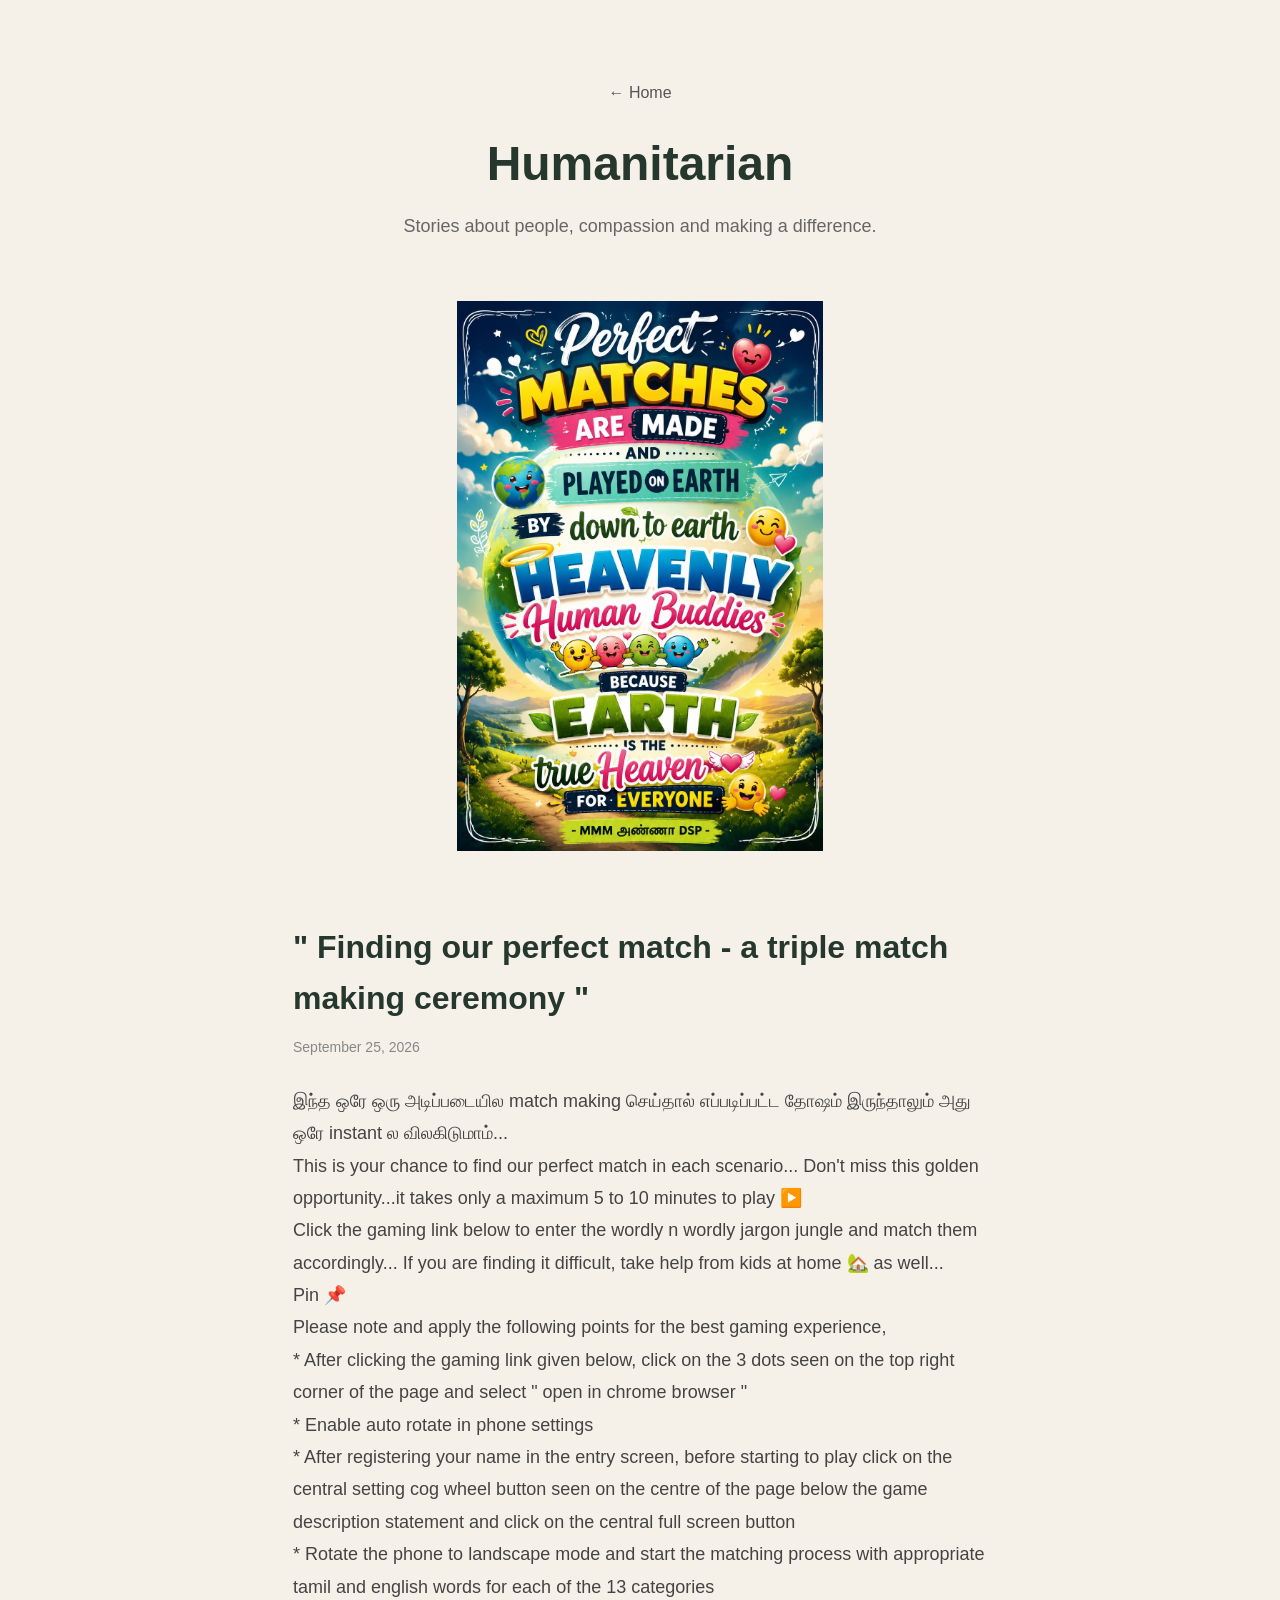
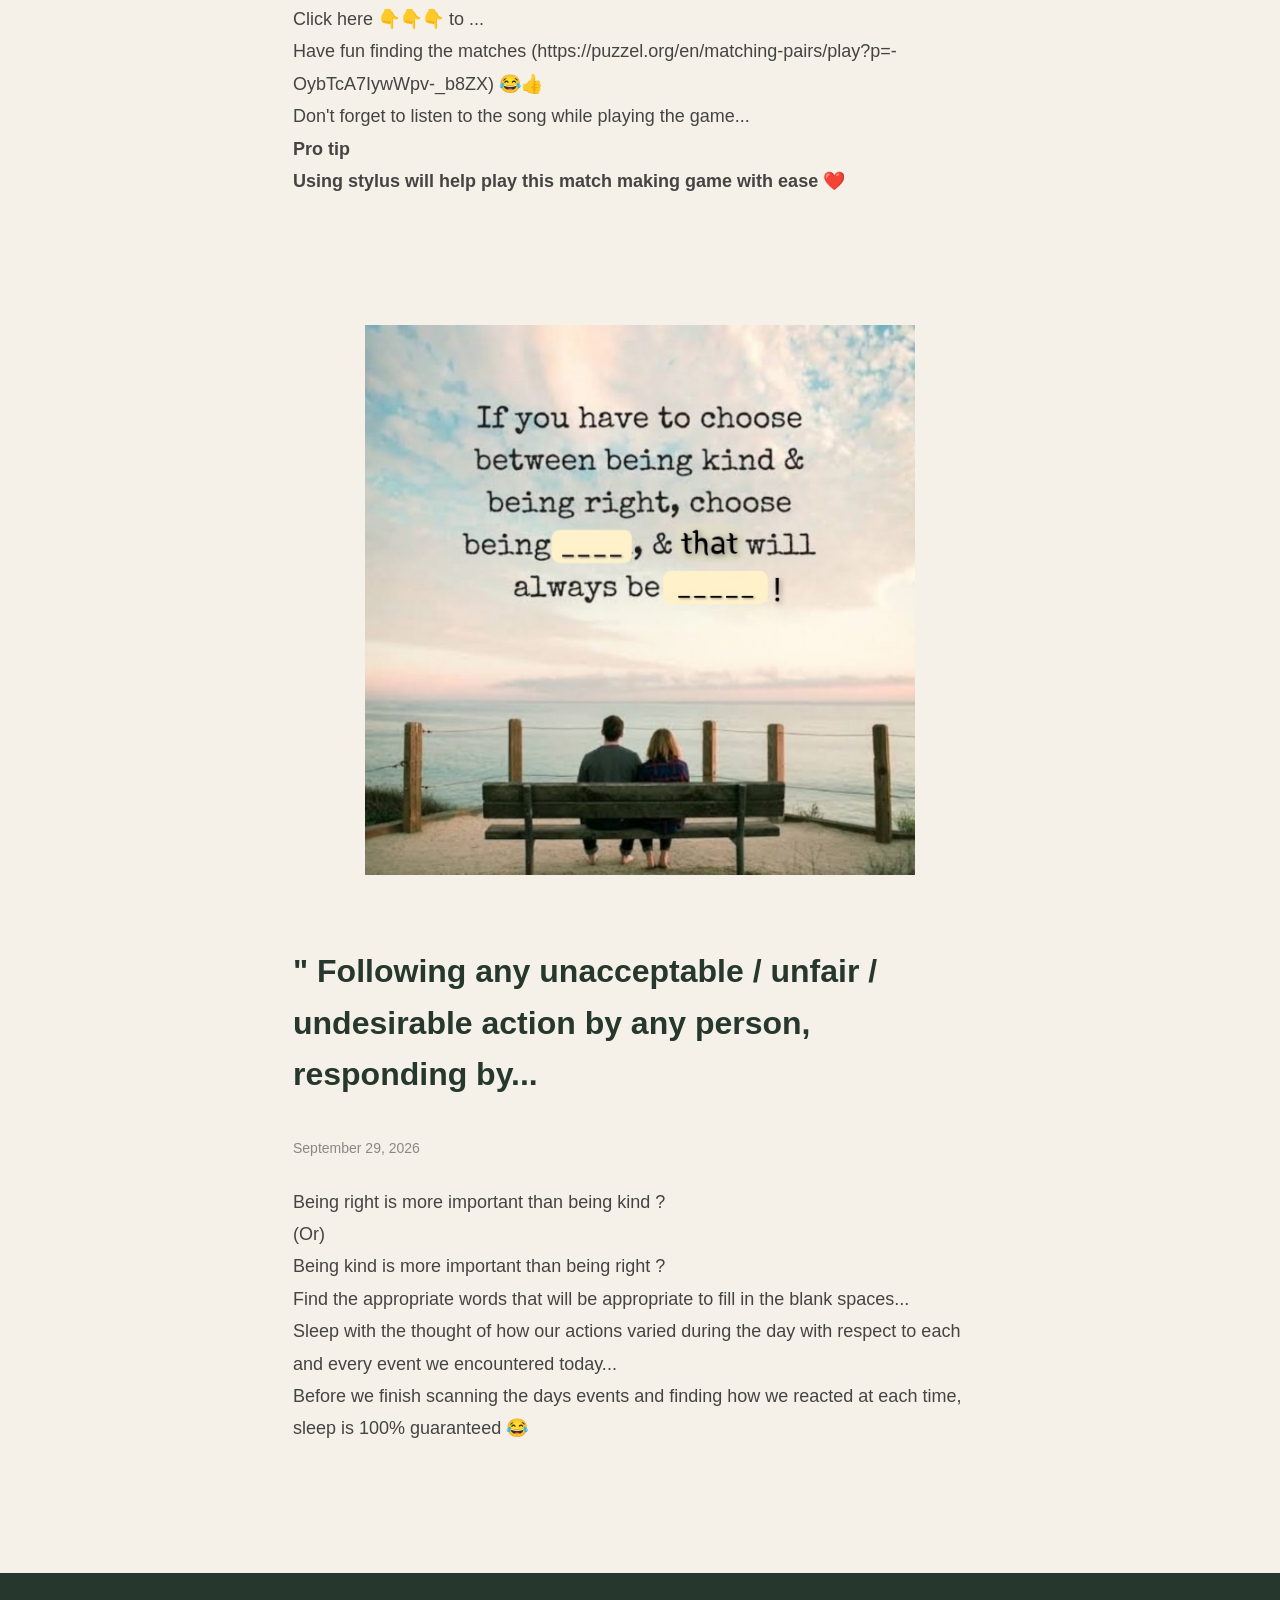
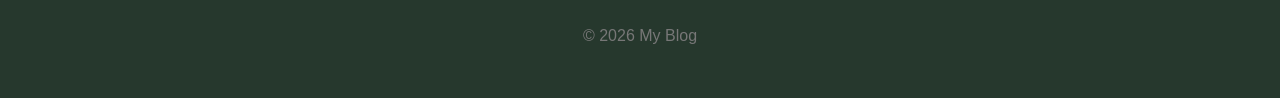
<file: humanitarian.html>
<!DOCTYPE html>
<html lang="en">
<head>
    <meta charset="UTF-8">
    <meta name="viewport" content="width=device-width, initial-scale=1.0">

    <title>Humanitarian | My Blog</title>

    <link rel="stylesheet" href="style.css">
</head>

<body>

    <header class="blog-header">

        <a href="index.html" class="back-home">← Home</a>

        <h1>Humanitarian</h1>

        <p>Stories about people, compassion and making a difference.</p>

    </header>


    <main class="blog-container">

        <article class="blog-post">
        

            <img src="humanitarian1.jpg" 
     alt="Humanitarian work"
     style="display:block; width:auto; height:auto;margin:0 auto 35px auto;">

            <div class="blog-content">

                <h2>" Finding our perfect match - a triple match making ceremony "</h2>

                <p class="date">September 25, 2026</p>

                <p>
                  

இந்த ஒரே ஒரு அடிப்படையில match making செய்தால் எப்படிப்பட்ட தோஷம் இருந்தாலும் அது ஒரே instant ல விலகிடுமாம்... <br>

This is your chance to find our perfect match in each scenario... Don't miss this golden opportunity...it takes only a maximum 5 to 10 minutes to play ▶️ <br>

Click the gaming link below to enter the wordly n wordly jargon jungle and match them accordingly...
If you are finding it difficult, take help from kids at home 🏡 as well...<br>

Pin 📌<br> 
Please note and apply the following points for the best gaming experience,<br>
* After clicking the gaming link given below, click on the 3 dots seen on the top right corner of the page and select " open in chrome browser "<br>
* Enable auto rotate in phone settings<br>
* After registering your name in the entry screen, before starting to play click on the central setting cog wheel button seen on the centre of the page below the game description statement and click on the central full screen button<br>
* Rotate the phone to landscape mode and start the matching process with appropriate tamil and english words for each of the 13 categories<br>

Click here 👇👇👇 to ... <br>
Have fun finding the matches (https://puzzel.org/en/matching-pairs/play?p=-OybTcA7IywWpv-_b8ZX) 😂👍<br>

Don't forget to listen to the song while playing the game...<br>
<b>Pro tip</b><br>
<b>Using stylus will help play this match making game with ease ❤️</b><br>
                </p>

            

            </div>

        </article>


        <article class="blog-post">
            <img src="humanitarian2.jpg" 
     alt="Humanitarian work"
     style="display:block; width:auto; height:auto;margin:0 auto 35px auto;">

            <div class="blog-content">

                <h2><b>" Following any unacceptable / unfair / undesirable action by any person, responding by...</h2></b><br>

                <p class="date">September 29, 2026</p>

                <p>
                    Being right is more important than being kind ?<br>
                    (Or)<br>
Being kind is more important than being right ?<br>
                </p>
                <p>Find the appropriate words that will be appropriate to fill in the blank spaces... <br>
                    Sleep with the thought of how our actions varied during the day with respect to each and every event we encountered today... <br>
                    Before we finish scanning the days events and finding how we reacted at each time, sleep is 100% guaranteed 😂</p>

            </div>

        </article>

    </main>


    <footer>
        <p>© 2026 My Blog</p>
    </footer>

</body>
</html>
</file>
<file: style.css>
/* =====================================
   GENERAL
===================================== */

* {
    margin: 0;
    padding: 0;
    box-sizing: border-box;
}


body {
    font-family: Arial, sans-serif;

    background: #f5f1e8;

    color: #26382d;

    line-height: 1.6;
}


a {
    text-decoration: none;

    color: inherit;
}



/* =====================================
   HEADER
===================================== */

.site-header {

    display: flex;

    align-items: center;

    justify-content: space-between;

    padding: 20px 6%;

    background: #f5f1e8;

    border-bottom: 1px solid #ddd7c9;

    position: sticky;

    top: 0;

    z-index: 1000;
}


.logo {

    font-size: 22px;

    font-weight: bold;

    white-space: nowrap;
}


nav {

    display: flex;

    gap: 25px;
}


nav a {

    font-size: 15px;

    transition: 0.3s;
}


nav a:hover {

    opacity: 0.6;
}


.social-links {

    display: flex;

    gap: 10px;
}


.social-links a {

    width: 32px;

    height: 32px;

    border-radius: 50%;

    display: flex;

    align-items: center;

    justify-content: center;

    background: #dfe7dc;

    font-size: 14px;

    transition: 0.3s;
}


.social-links a:hover {

    transform: translateY(-3px);
}



/* =====================================
   MOBILE MENU BUTTON
===================================== */

.menu-button {

    display: none;

    border: none;

    background: none;

    font-size: 25px;

    cursor: pointer;
}



/* =====================================
   HERO
===================================== */

.hero {

    min-height: 75vh;

    display: flex;

    justify-content: center;

    align-items: center;

    text-align: center;

    padding: 80px 20px;

    background:
        linear-gradient(
            rgba(245,241,232,0.75),
            rgba(245,241,232,0.75)
        ),
        url("images/hero.jpg");

    background-size: cover;

    background-position: center;
}


.hero-content {

    max-width: 800px;
}


.eyebrow {

    font-size: 12px;

    letter-spacing: 3px;

    margin-bottom: 20px;

    font-weight: bold;
}


.hero h1 {

    font-size: clamp(50px, 8vw, 90px);

    line-height: 1.05;

    margin-bottom: 30px;

    font-family: Georgia, serif;
}


.hero-text {

    max-width: 650px;

    margin: auto;

    font-size: 19px;

    margin-bottom: 35px;
}



/* =====================================
   BUTTON
===================================== */

.primary-button {

    display: inline-block;

    padding: 14px 30px;

    border-radius: 30px;

    background: #506b52;

    color: white;

    transition: 0.3s;
}


.primary-button:hover {

    transform: translateY(-3px);
}



/* =====================================
   EXPLORE
===================================== */

.explore {

    padding: 100px 6%;
}


.section-heading {

    text-align: center;

    margin-bottom: 50px;
}


.section-heading h2 {

    font-family: Georgia, serif;

    font-size: 45px;
}



/* =====================================
   CARDS
===================================== */

.cards {

    display: grid;

    grid-template-columns: repeat(4, 1fr);

    gap: 25px;
}


.card {

    background: #fffdf7;

    padding: 40px 30px;

    border-radius: 20px;

    transition: 0.3s;

    border: 1px solid #e5dfd2;
}


.card:hover {

    transform: translateY(-8px);
}


.card-icon {

    font-size: 42px;

    margin-bottom: 15px;
}


.card h3 {

    font-family: Georgia, serif;

    font-size: 27px;

    margin-bottom: 15px;
}


.card p {

    font-size: 15px;
}



/* =====================================
   QUOTE
===================================== */

.quote-section {

    padding: 100px 20px;

    text-align: center;

    background: #dfe7dc;
}


.quote {

    max-width: 800px;

    margin: auto;

    font-family: Georgia, serif;

    font-size: 35px;

    font-style: italic;

}



/* =====================================
   FOOTER
===================================== */

footer {

    text-align: center;

    padding: 60px 20px;

    background: #26382d;

    color: white;
}


footer h3 {

    font-family: Georgia, serif;

    font-size: 25px;

    margin-bottom: 10px;
}


.footer-social {

    display: flex;

    justify-content: center;

    gap: 25px;

    margin: 25px 0;
}


.footer-social a:hover {

    text-decoration: underline;
}


.copyright {

    font-size: 13px;

    opacity: 0.7;
}



/* =====================================
   MOBILE
===================================== */

@media (max-width: 900px) {

    .site-header {

        flex-wrap: wrap;
    }


    .menu-button {

        display: block;
    }


    nav {

        display: none;

        width: 100%;

        flex-direction: column;

        gap: 15px;

        padding-top: 20px;
    }


    nav.active {

        display: flex;
    }


    .social-links {

        display: none;
    }


    .cards {

        grid-template-columns: 1fr 1fr;
    }

}


@media (max-width: 600px) {

    .cards {

        grid-template-columns: 1fr;
    }


    .hero {

        min-height: 80vh;
    }


    .hero h1 {

        font-size: 50px;
    }


    .quote {

        font-size: 27px;
    }

}

/* =========================
   BLOG PAGE
========================= */

.page-hero {
    max-width: 900px;
    margin: 0 auto;
    padding: 90px 20px 60px;
    text-align: center;
}

.page-hero h1 {
    font-size: 52px;
    margin: 10px 0 20px;
}

.page-hero p {
    font-size: 18px;
    line-height: 1.7;
}


/* BLOG GRID */

.blog-section {
    max-width: 1200px;
    margin: 0 auto;
    padding: 20px 20px 80px;
}

.blog-grid {
    display: grid;
    grid-template-columns: repeat(2, 1fr);
    gap: 35px;
}


/* BLOG CARD */

.blog-card {
    background: #ffffff;
    border-radius: 18px;
    overflow: hidden;
    box-shadow: 0 8px 30px rgba(0, 0, 0, 0.08);
    transition: transform 0.3s ease;
}

.blog-card:hover {
    transform: translateY(-5px);
}


/* BLOG IMAGE */

.blog-image {
    width: 100%;

}

.blog-image img {
    width: 100%;
    height: auto;
    display: block;
}


/* BLOG CONTENT */

.blog-content {
    padding: 28px;
}

.blog-category {
    font-size: 13px !important;
    font-weight: bold;
    letter-spacing: 2px;
    text-transform: uppercase;
    margin-bottom: 10px;
}

.blog-content h2 {
    font-size: 28px;
    margin: 8px 0 15px;
}

.blog-content p {
    line-height: 1.7;
}


/* READ MORE */

.read-more {
    display: inline-block;
    margin-top: 15px;
    text-decoration: none;
    font-weight: bold;
}


/* MOBILE */

@media (max-width: 768px) {

    .blog-grid {
        grid-template-columns: 1fr;
    }

    .page-hero {
        padding: 60px 20px 40px;
    }

    .page-hero h1 {
        font-size: 40px;
    }

    .blog-image {
        height: 220px;
    }

}

/* BLOG HEADER */

.blog-header {
    text-align: center;
    padding: 80px 20px 60px;
}

.blog-header h1 {
    font-size: 48px;
    margin: 20px 0 10px;
}

.blog-header p {
    font-size: 18px;
    color: #666;
}


/* HOME LINK */

.back-home {
    text-decoration: none;
    color: #555;
    font-size: 16px;
}

.back-home:hover {
    text-decoration: underline;
}


/* MAIN BLOG AREA */

.blog-container {
    width: 90%;
    max-width: 900px;
    margin: auto;
}


/* EACH BLOG ENTRY */

.blog-post {
    margin-bottom: 100px;
}


/* BLOG IMAGE */

.blog-post img {
    width: 100%;
    max-height: 550px;
    object-fit: cover;
    display: block;
    margin-bottom: 35px;
}


/* TEXT */

.blog-content {
    max-width: 750px;
    margin: auto;
}

.blog-content h2 {
    font-size: 32px;
    margin-bottom: 10px;
}

.blog-content p {
    font-size: 18px;
    line-height: 1.8;
    color: #444;
}


/* DATE */

.date {
    font-size: 14px !important;
    color: #888 !important;
    margin-bottom: 25px;
}


/* FOOTER */

footer {
    text-align: center;
    padding: 50px 20px;
    color: #777;
}

/* =========================
   VEGAN VIDEO
========================= */

.vegan-video {
    max-width: 900px;
    margin: 60px auto;
    padding: 0 20px;
    text-align: center;
}

.vegan-video h2 {
    font-family: Georgia, serif;
    font-size: 36px;
    margin-bottom: 25px;
}

.vegan-video video {
    width: 100%;
    max-height: 600px;
    border-radius: 18px;
    display: block;
    margin: auto;
}
</file>
